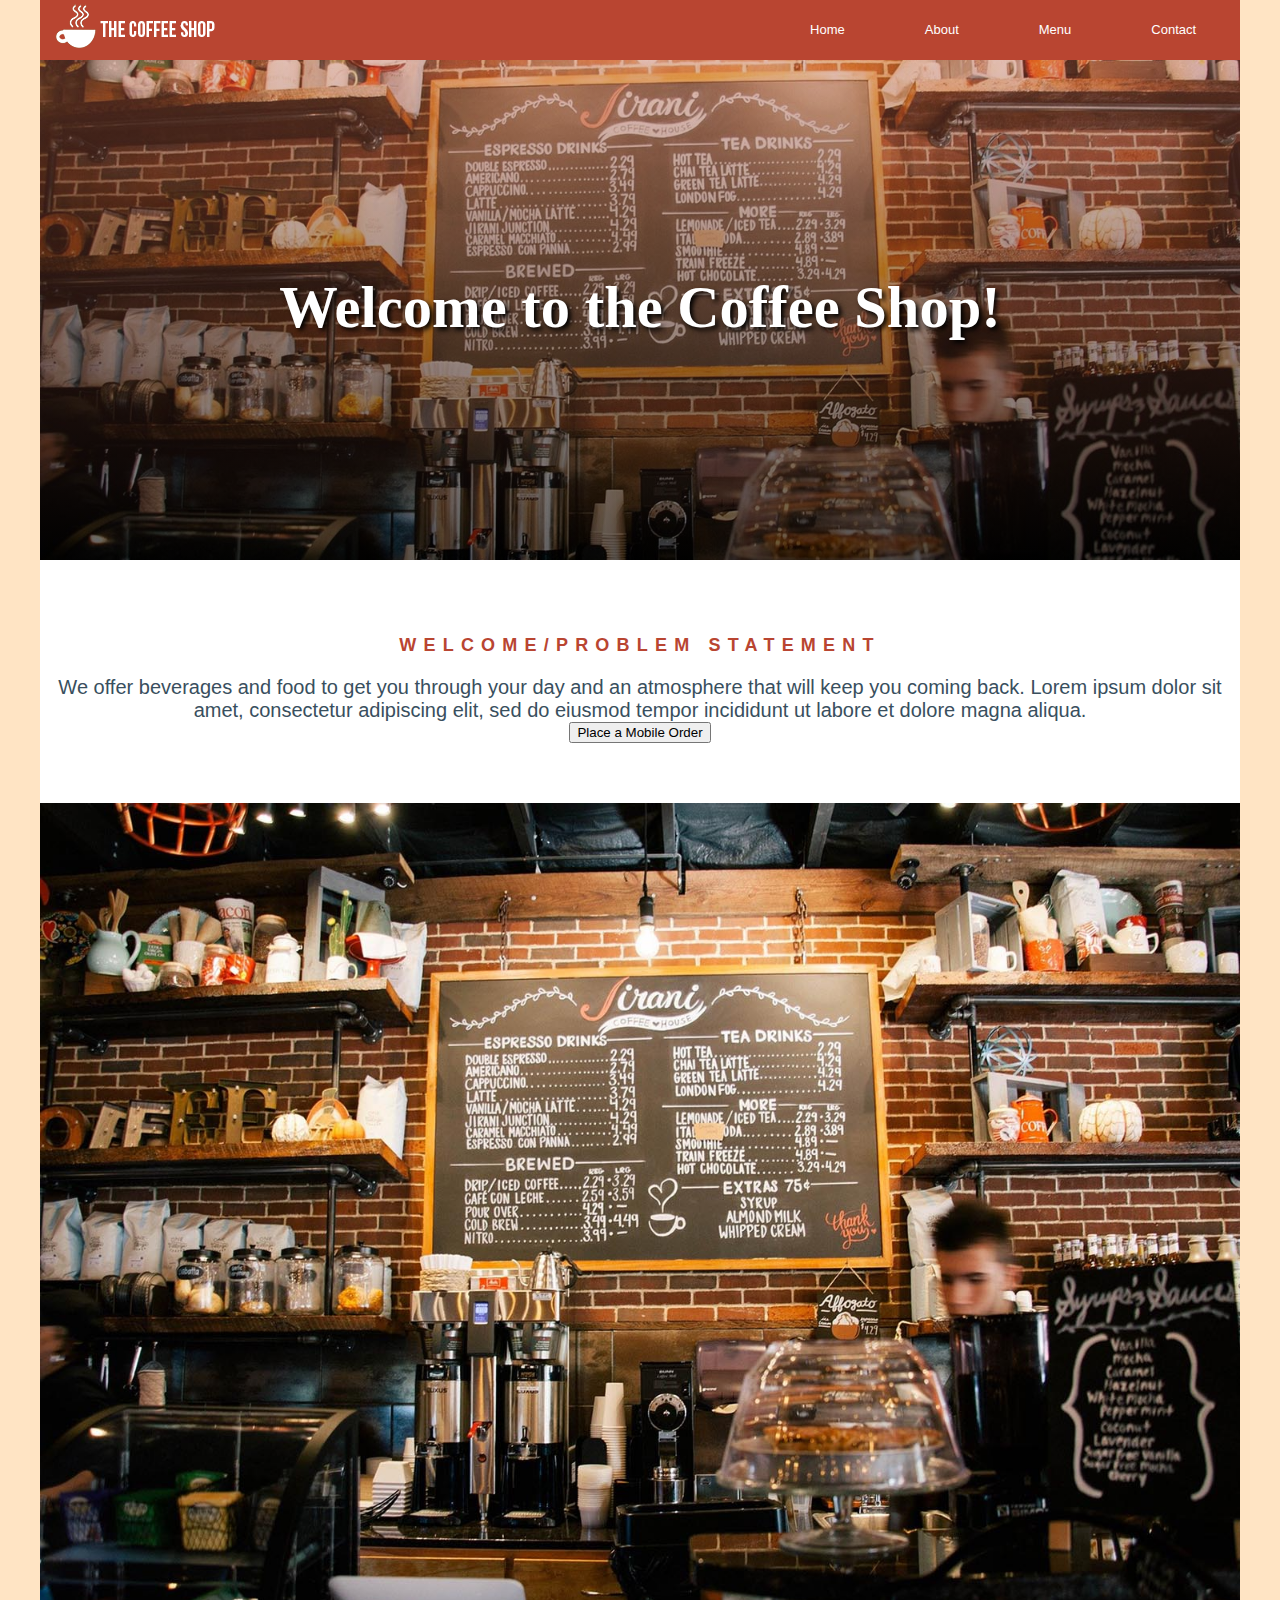
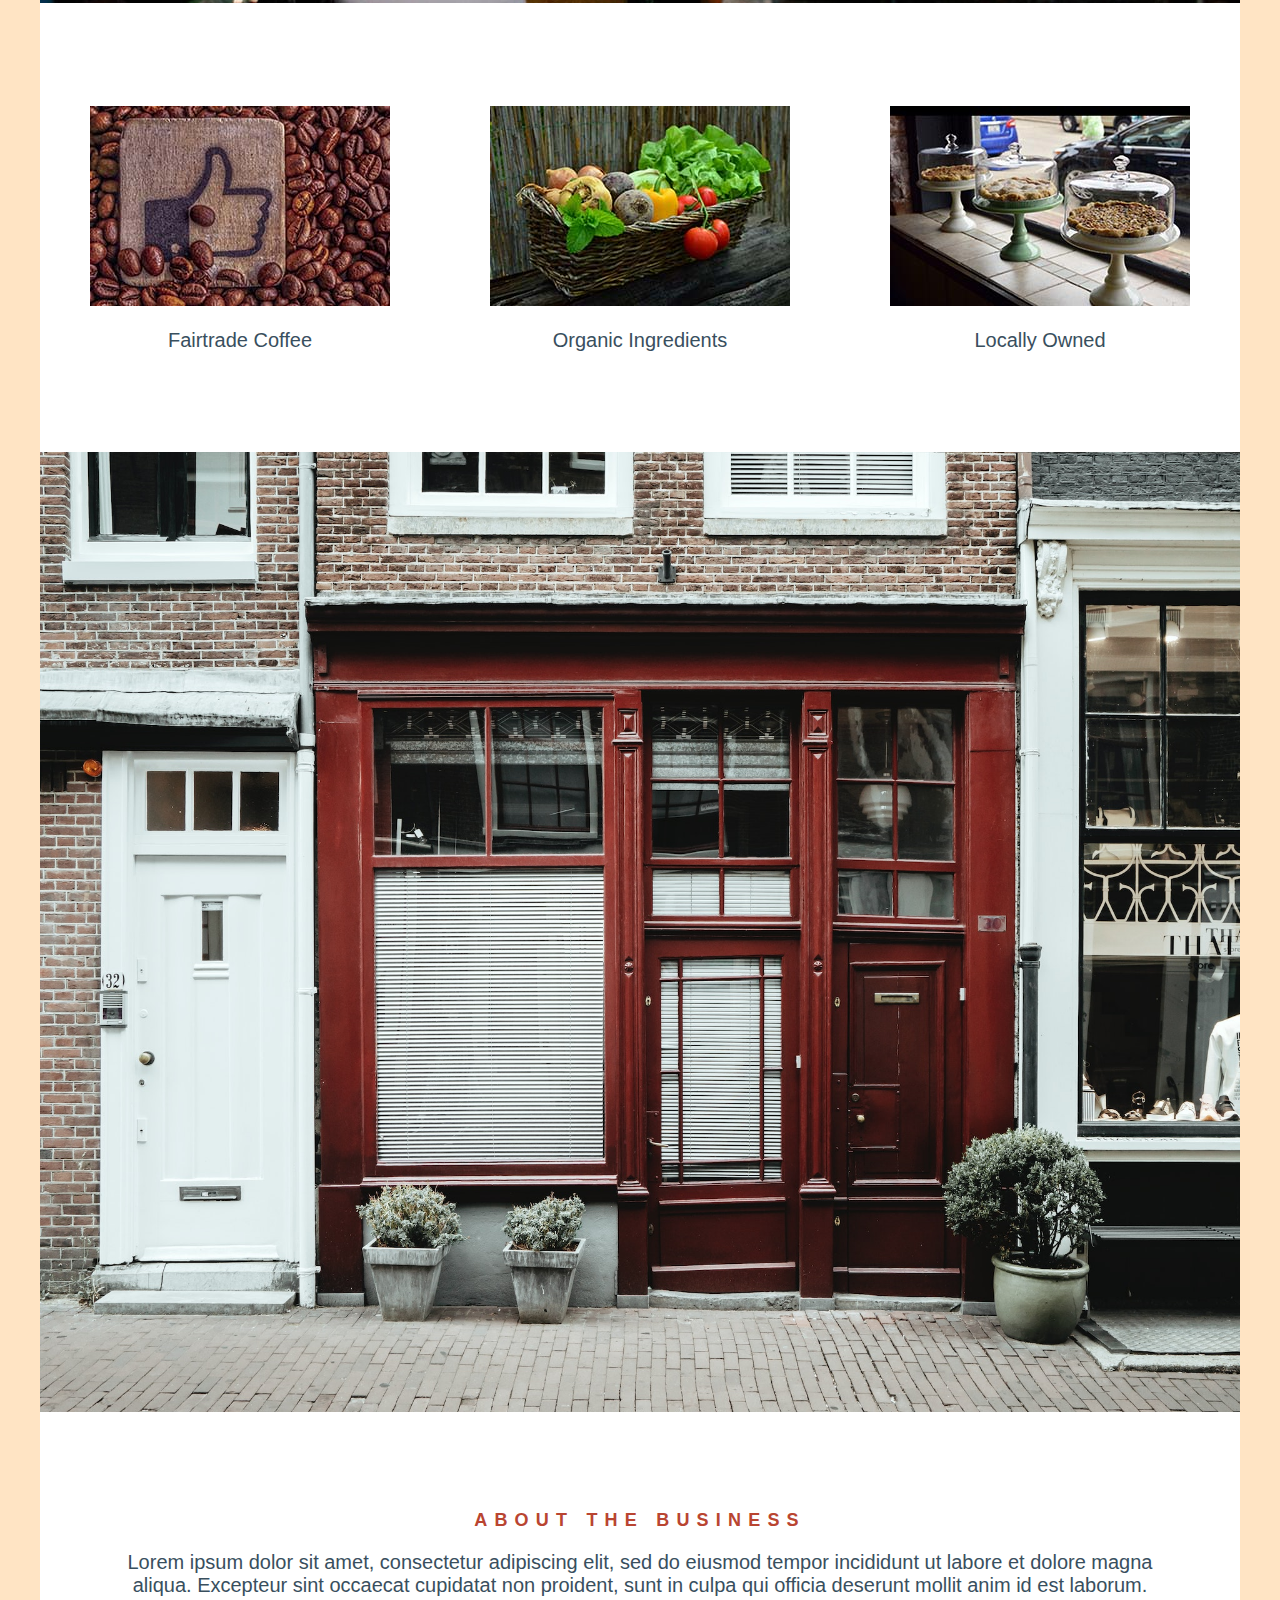
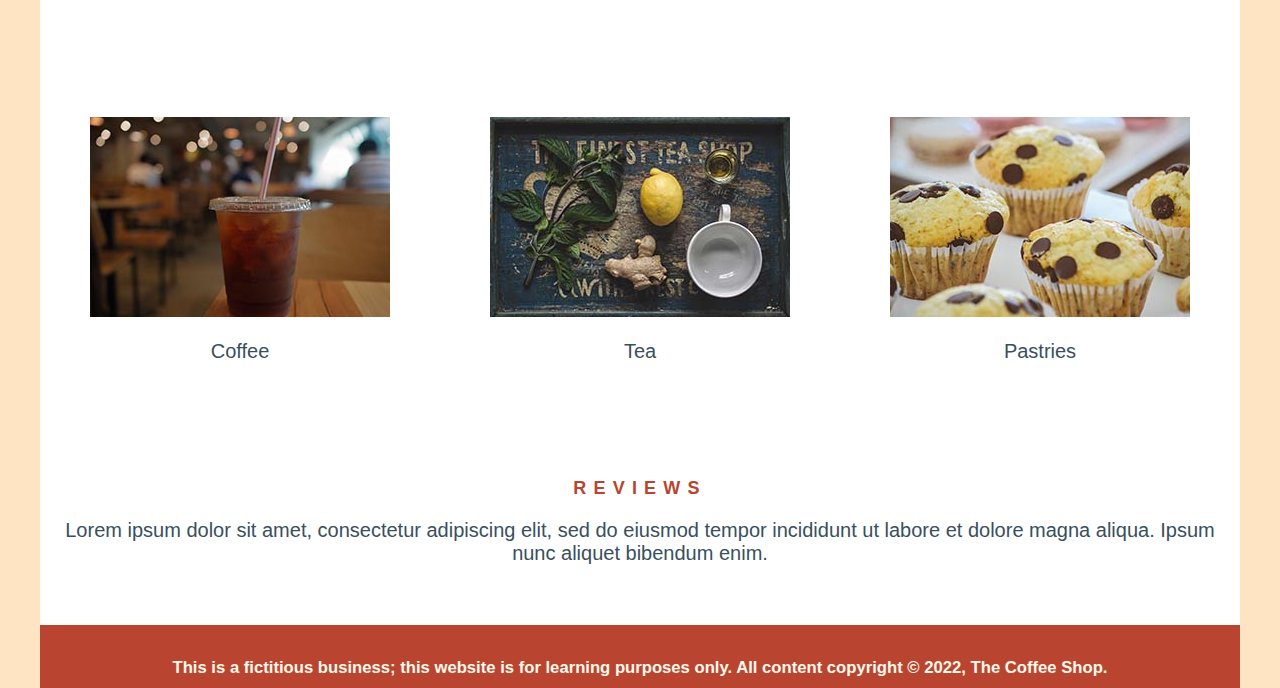
<file: index.html>
<!DOCTYPE html>
<html lang="en">

<head>
    <meta charset="UTF-8">
    <meta http-equiv="X-UA-Compatible" content="IE=edge">
    <meta name="viewport" content="width=device-width, initial-scale=1.0">
    <title>The Coffee Shop</title>
    <link rel="stylesheet" href="stylesheet.css">
</head>

<!--add navigation within a header-->

<body>
    <header>
        <nav>
            <ul class="main_nav">
                <li class="logo"><img src="images/coffee_shop_logo.png" alt="The Coffee Shop"></li>
                <li><a href="index.html">Home</a></li>
                <li><a href="about.html">About</a></li>
                <li><a href="menu/menu.html">Menu</a></li>
                <li><a href="contact.html">Contact</a></li>
            </ul>

            <div class="hero_image">
                <h1 class="hero_header">Welcome to the Coffee Shop!</h1>
            </div>


        </nav>


    </header>

    <main>

        <div id="container">
            <!--problem statement-->

            <div id="problem">
                <h2 class="header">Welcome/Problem Statement</h2>
                <p>We offer beverages and food to get you through your day and an atmosphere that will keep you coming back. Lorem ipsum dolor sit amet, consectetur adipiscing elit, sed do eiusmod tempor incididunt ut labore et dolore magna aliqua.
                </p>
                <button>Place a Mobile Order</button>
            </div>

            <div id="img1">
                <img src="images/coffee_shop.jpg" alt="The Coffee Shop">
            </div>

            <!--highlights about business-->

            <div id="hlight1">
                <img src="images/fairtrade.jpg" alt="fairtrade coffee">
                <p>Fairtrade Coffee</p>
            </div>

            <div id="hlight2">
                <img src="images/organic.jpg" alt="produce in a basket">
                <p>Organic Ingredients</p>
            </div>

            <div id="hlight3">
                <img src="images/local.jpg" alt="pies in a window">
                <p>Locally Owned</p>
            </div>

            <!--about the business-->

            
            <div id="img2">
                <img src="images/shop.jpg" alt="coffee shop">
            </div>

            

            <div id="about">
                <h2 class="header">About the Business</h2>
                <p>Lorem ipsum dolor sit amet, consectetur adipiscing elit, sed do eiusmod tempor incididunt ut labore et dolore magna aliqua. Excepteur sint occaecat cupidatat non proident, sunt in culpa qui officia deserunt mollit anim id est laborum.</p>
                
            </div>


            <!--products-->
            
            <div id="product1">
                
                <img src="images/icedcoffee.jpg" alt="Iced Coffee">
                <p>Coffee</p>
            </div>

            <div id="product2">
                <img src="images/tea.jpg" alt="Tea">
                <p>Tea</p>
            </div>

            <div id="product3">
                <img src="images/muffin.jpg" alt="Muffins">
                <p>Pastries</p>
            </div>

            <!--reviews-->

            <div id="review">
                <h2 class="">Reviews</h2>
                <p>Lorem ipsum dolor sit amet, consectetur adipiscing elit, sed do eiusmod tempor incididunt ut labore et dolore magna aliqua. Ipsum nunc aliquet bibendum enim.</p>
            </div>
        </div>

    </main>

    <!--add footer and header on all pages.-->
    <footer>
        <p><small>This is a fictitious business; this website is for learning purposes only. All content copyright
                &copy; 2022, The Coffee Shop.</small></p>
    </footer>













</body>

</html>
</file>
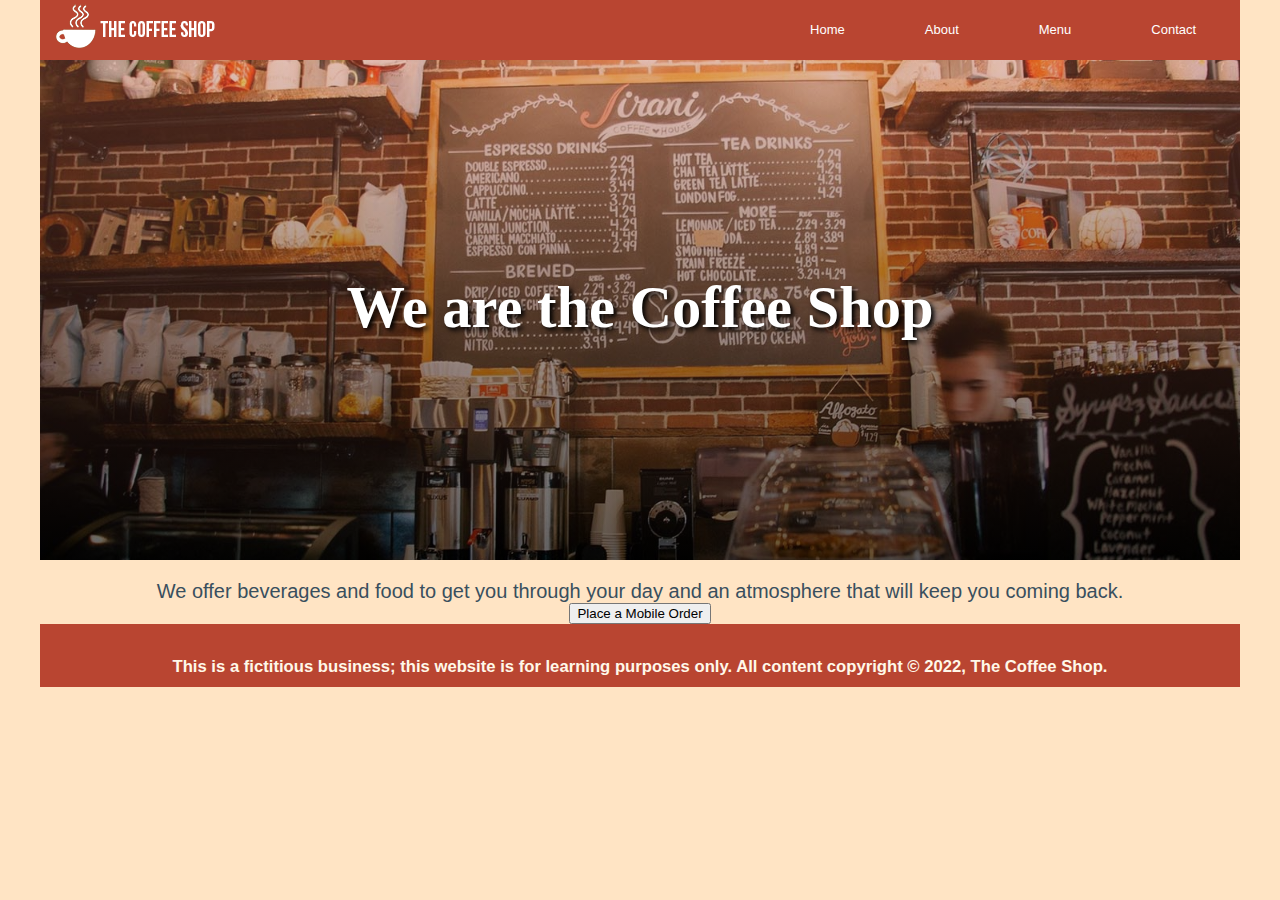
<file: about.html>
<!DOCTYPE html>
<html lang="en">
<head>
    <meta charset="UTF-8">
    <meta http-equiv="X-UA-Compatible" content="IE=edge">
    <meta name="viewport" content="width=device-width, initial-scale=1.0">
    <title>About</title>
    <link rel="stylesheet" href="stylesheet.css">
</head>
<body>
    <header>
        <nav>
            <ul class="main_nav">
                <li class="logo"><img src="images/coffee_shop_logo.png" alt="The Coffee Shop"></li>
                <li><a href="index.html">Home</a></li>
                <li><a href="about.html">About</a></li>
                <li><a href="menu/menu.html">Menu</a></li>
                <li><a href="contact.html">Contact</a></li>
            </ul>
            
            <div class="hero_image">
                <h1 class="hero_header">We are the Coffee Shop</h1>
            </div>
            <p>We offer beverages and food to get you through your day and an atmosphere that will keep you coming back.</p>
            <button>Place a Mobile Order</button>
        </nav>
    </header>

    <footer>
        <p><small>This is a fictitious business; this website is for learning purposes only. All content copyright &copy; 2022, The Coffee Shop.</small></p>
    </footer>
    
</body>
</html>
</file>
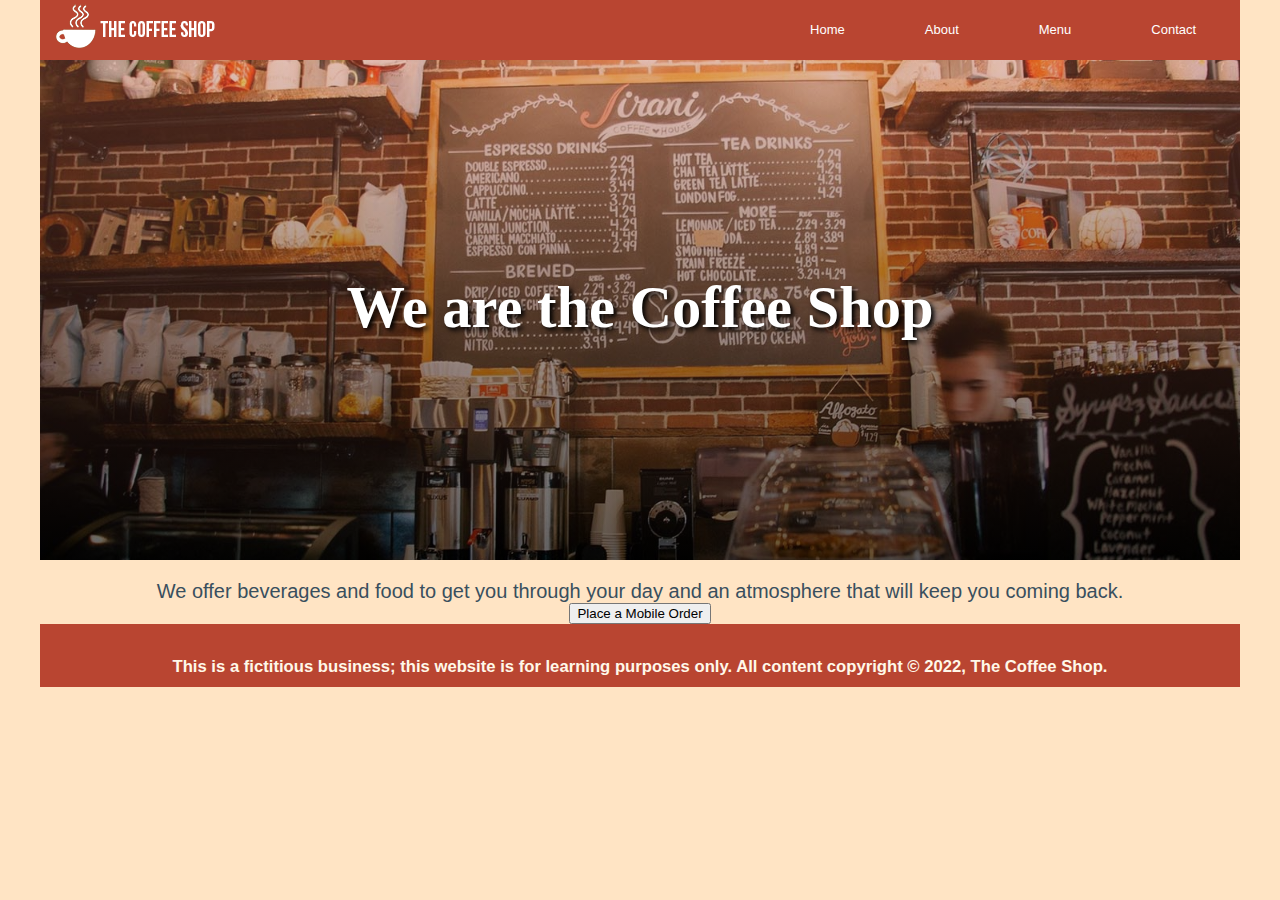
<file: contact.html>
<!DOCTYPE html>
<html lang="en">
<head>
    <meta charset="UTF-8">
    <meta http-equiv="X-UA-Compatible" content="IE=edge">
    <meta name="viewport" content="width=device-width, initial-scale=1.0">
    <title>Contact</title>
    <link rel="stylesheet" href="stylesheet.css">
</head>
<body>
    <header>
        <nav>
            <ul class="main_nav">
                <li class="logo"><img src="images/coffee_shop_logo.png" alt="The Coffee Shop"></li>
                <li><a href="index.html">Home</a></li>
                <li><a href="about.html">About</a></li>
                <li><a href="menu/menu.html">Menu</a></li>
                <li><a href="contact.html">Contact</a></li>
            </ul>
            
            <div class="hero_image">
                <h1 class="hero_header">We are the Coffee Shop</h1>
            </div>

            <p>We offer beverages and food to get you through your day and an atmosphere that will keep you coming back.</p>
            <button>Place a Mobile Order</button>
        </nav>
    </header>

    <!-----contact form
    <main>
        <form method="post">
            First Name: <input type="text" name="firstname"><br>
            Last Name: <input type="text" name="lastname">
            Email: <input type="email" name="email" required><br>
            
            What event are you looking to cater?<br>
           
            <select name="program" size="4">
                <option value="wedding">Wedding</option>
                <option value="grad">Graduation</option>
                <option value="bday">Birthday</option>
                <option value="family">Family Party</option>
            </select><br>

            <input type="submit" value="Submit">
            <input type="reset">
        </form>
    </main>
    ----->




    <footer>
        <p><small>This is a fictitious business; this website is for learning purposes only. All content copyright &copy; 2022, The Coffee Shop.</small></p>
    </footer>
</body>
</html>
</file>
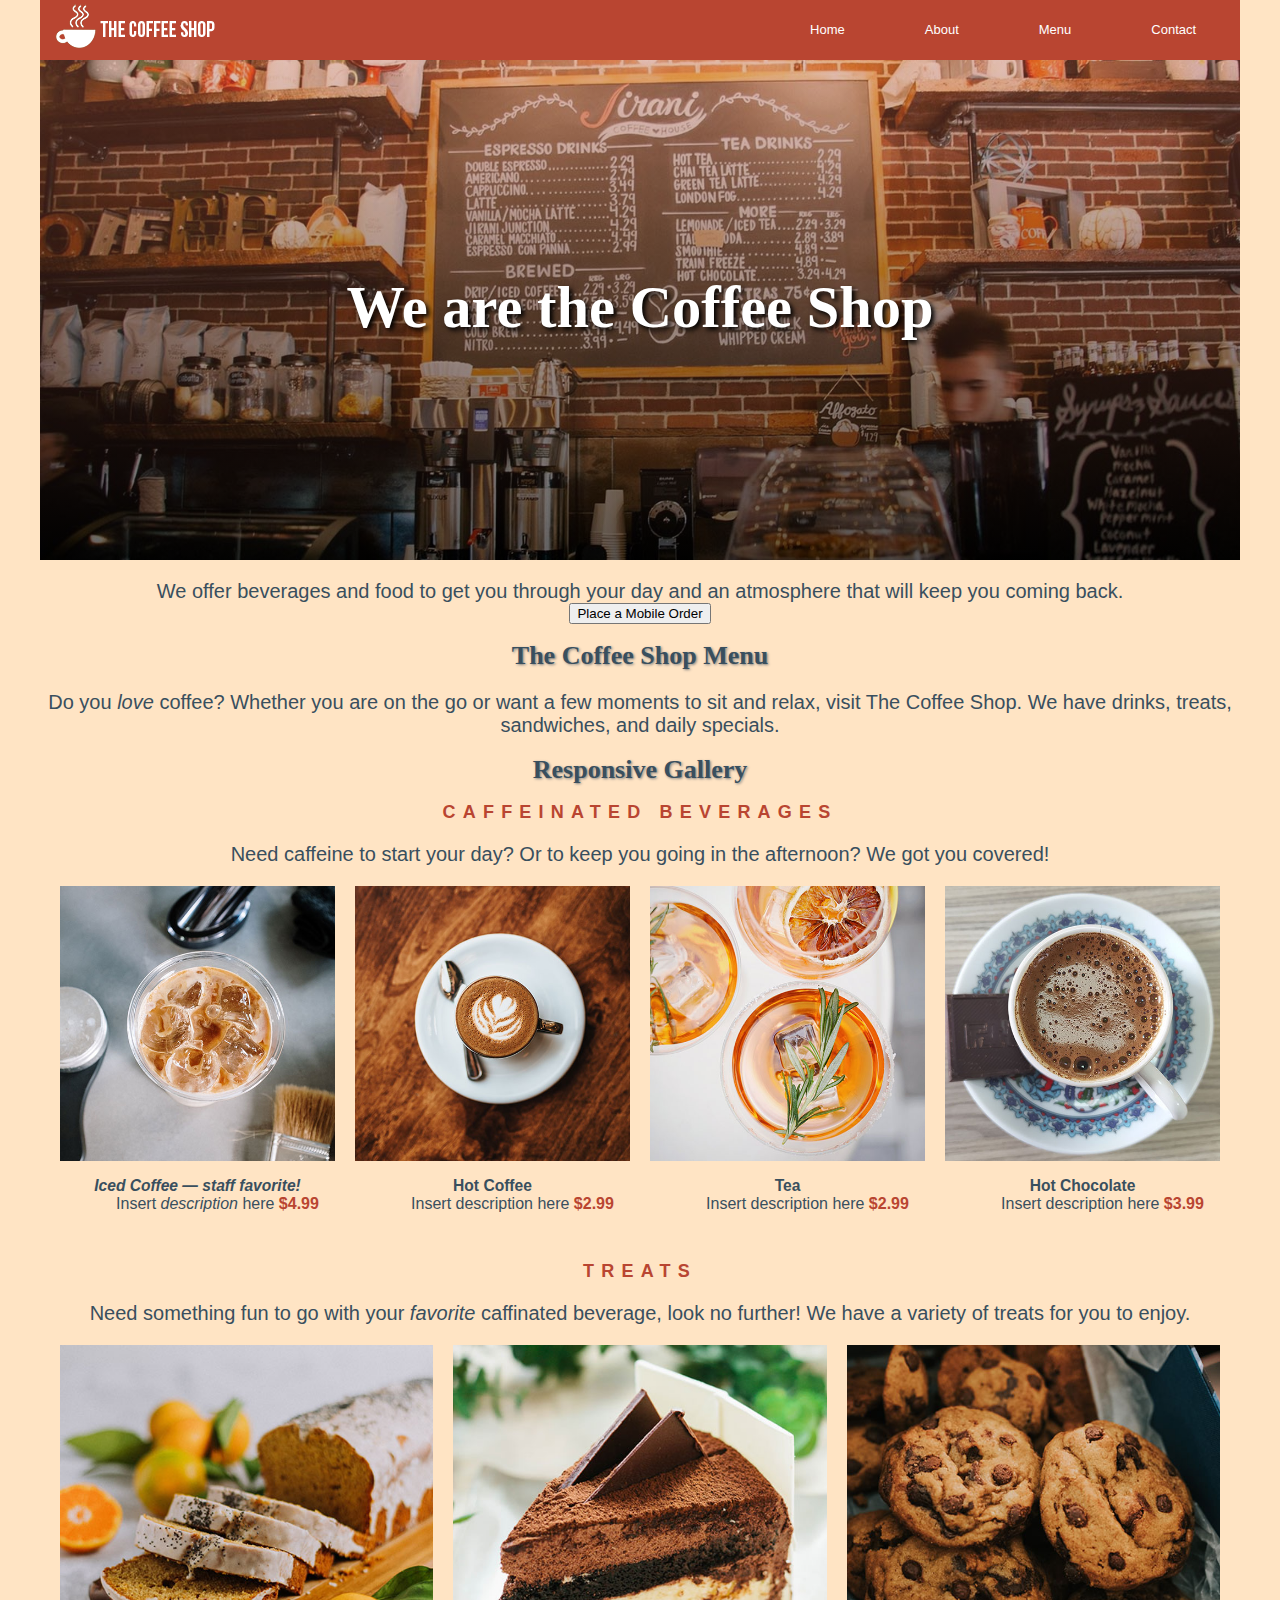
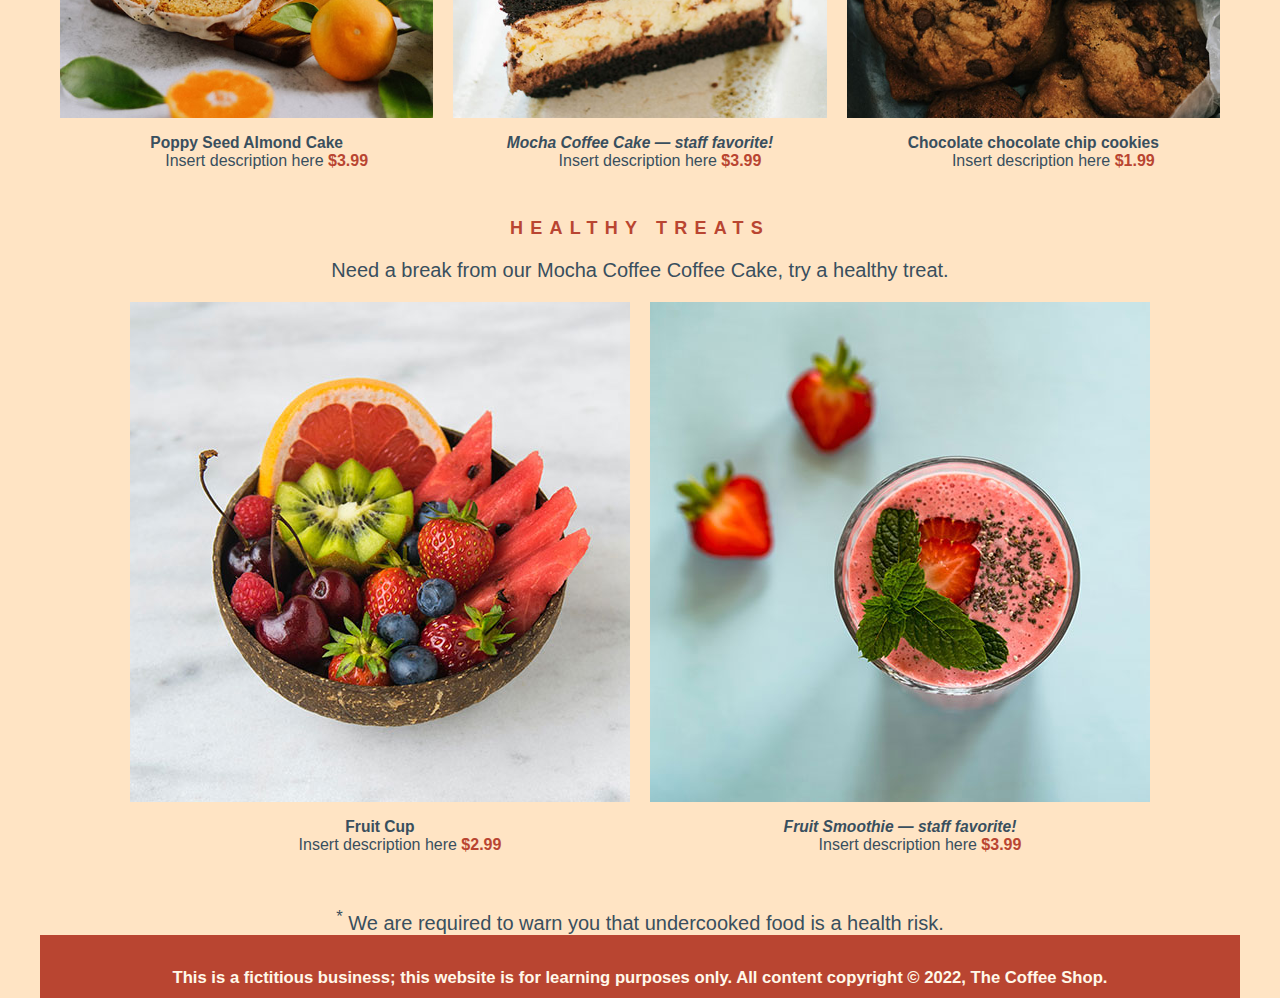
<file: menu/menu.html>
<!DOCTYPE html>
<html lang="en">

<head>
    <meta charset="utf-8">
    <title>Menu</title>
    <link rel="stylesheet" href="../stylesheet.css">
</head>

<body>
    <header>
        <nav>
            <ul class="main_nav">
                <li class="logo"><img src="../images/coffee_shop_logo.png" alt="The Coffee Shop"></li>
                <li><a href="../index.html">Home</a></li>
                <li><a href="../about.html">About</a></li>
                <li><a href="menu.html">Menu</a></li>
                <li><a href="../contact.html">Contact</a></li>
            </ul>

            <div class="hero_image">
                <h1 class="hero_header">We are the Coffee Shop</h1>
            </div>

            <p>We offer beverages and food to get you through your day and an atmosphere that will keep you coming back.
            </p>
            <button>Place a Mobile Order</button>
        </nav>
    </header>

    <main>
        <div id="intro">
            <h1>
                The Coffee Shop Menu</h1>

            <p>Do you <em>love</em> coffee? Whether you are on the go or want a few moments to sit and relax, visit The
                Coffee Shop.
                We have drinks, treats, sandwiches, and daily specials.</p>
        </div>

        <!--responsive gallery-->
        <h1 class="title">Responsive Gallery</h1>
        <div id="menu">
            <h2>Caffeinated Beverages</h2>
            <p>Need caffeine to start your day? Or to keep you going in the afternoon? We got you covered!</p>

            <!--drinks-->

            <div id="drinks">
                <div class="iced-coffee"><img src="../images/menu/iced_coffee.jpg" alt="iced coffee">
                    <dl>
                        <dt class="favorite">Iced Coffee &mdash; <strong>staff favorite!</strong> </dt>
                        <dd>Insert <em>description</em> here <span class="price">$4.99</span></dd>
                    </dl>

                </div>

                <div class="hot-coffee"><img src="../images/menu/hot_coffee.jpg" alt="hot coffee">
                    <dl>
                        <dt>Hot Coffee</dt>
                        <dd>Insert description here <span class="price">$2.99</span>
                        </dd>
                    </dl>
                </div>

                <div class="tea"><img src="../images/menu/tea.jpg" alt="tea">
                    <dl>
                        <dt>Tea</dt>
                        <dd>Insert description here <span class="price">$2.99</span></dd>
                    </dl>
                </div>

                <div class="hot-chocolate"><img src="../images/menu/hot_chocolate.jpg" alt="hot chocolate">
                    <dl>
                        <dt>Hot Chocolate</dt>
                        <dd>Insert description here <span class="price">$3.99</span></dd>
                    </dl>
                </div>

            </div>

            <!--treats-->

            <h2> Treats</h2>
            <p>Need something fun to go with your <em>favorite</em> caffinated beverage, look no further! We have a
                variety
                of treats for you to enjoy.</p>

            <div id="treats">
                <!--poppy seed-->

                <div class="poppy-seed"><img src="../images/menu/poppy_seed_almond_cake.jpg"
                        alt="poppy seed almond cake">
                    <dl>
                        <dt>Poppy Seed Almond Cake</dt>
                        <dd>Insert description here <span class="price">$3.99</span></dd>
                    </dl>
                </div>

                <!--coffee cake-->

                <div class="coffee-cake"><img src="../images/menu/coffee_cake.jpg" alt="mocha coffee cake">
                    <dl>
                        <dt class="favorite">Mocha Coffee Cake &mdash; <strong>staff favorite!</strong>
                        </dt>
                        <dd>Insert description here <span class="price">$3.99</span></dd>
                    </dl>
                </div>

                <!--chocolate chip cookies-->

                <div class="chocolate-chip"><img src="../images/menu/cookies.jpg" alt="chocolate chip cookies">
                    <dl>
                        <dt>Chocolate chocolate chip cookies</dt>
                        <dd>Insert description here <span class="price">$1.99</span></dd>
                    </dl>
                </div>

            </div>

            <!--healthy items-->

            <h2>Healthy Treats</h2>
            <p>Need a break from our Mocha Coffee Coffee Cake, try a healthy treat.</p>

            <div id="healthy">

                <div class="fruit-cup"><img src="../images/menu/fruit_cup.jpg" alt="fruit cup">
                    <dl>
                        <dt>Fruit Cup</dt>
                        <dd>Insert description here <span class="price">$2.99</span></dd>
                    </dl>
                </div>

                <div class="smoothie"><img src="../images/menu/fruit_smoothie.jpg" alt="fruit smoothie">
                    <dl>
                        <dt class="favorite">Fruit Smoothie &mdash; <strong>staff favorite!</strong></dt>
                        <dd>Insert description here <span class="price">$3.99</span></dd>
                    </dl>
                </div>

            </div>
        </div>



        <p class="warning"><sup>*</sup> We are required to warn you that undercooked food is a health risk.</p>
    </main>

    <footer>
        <p><small>This is a fictitious business; this website is for learning purposes only. All content copyright
                &copy; 2022, The Coffee Shop.</small></p>
    </footer>


</body>

</html>
</file>
<file: stylesheet.css>
@charset "utf-8";

/* colors
blue #394F5E (57, 79, 94)
dark orange #B94531 (185, 69, 49)
cream #FFF8e9 (255, 248, 233)
*/

html {
    box-sizing: border-box;
}


* {
    box-sizing: inherit;
}

body {
    font-family: Arial, Helvetica, sans-serif;
    font-size: small;
    text-align: center;
    color: #394F5E;
    background-color: bisque;
    margin: 0;
}

/*-----nav styles-----*/

.main_nav {
    display: flex;
    align-items: center;
    list-style: none;
    background-color: #B94531;
    padding: .3em;
    margin: 0 auto;
    max-width: 1200px;
}

.main_nav a{
    color: white;
    padding: 60px 40px;
    text-decoration: none;
}

.main_nav a:hover {
    background-color: white;
    color: #394F5E;
}

/*-----hero image/header-----*/

.hero_image {
    background-image: linear-gradient(rgba(184, 95, 71, 0.4), rgba(0,0,0,0.6)), url(images/coffee_shop.jpg);
    height: 500px;
    background-position: center;
    background-repeat: no-repeat;
    background-size: cover;
    position: relative;
    display: grid;
    place-items: center;
    margin: 0 auto;
    max-width: 1200px;
}

.hero_header {
    text-align: center;
    position: absolute;
    color: white;
    top: 35%;
    text-shadow: .05em .05em .1em black;
    font-size: 4.5em;
    


}

/*-----grid index page-----*/
/*container- set display to grid*/
#container {
    display: grid;
    grid-template-columns: 1fr 1fr 1fr ;
    grid-template-rows: auto auto auto auto auto auto;
    grid-template-areas: 
    "problem    problem     problem"
    "img1       img1        img1"
    "hlight1    hlight2     hlight3"
    "img2       img2        img2"
    "about      about       about"
    "product1   product2    product3"
    "review     review      review";
    background-color: white;
    margin: 0 auto;
    max-width: 1200px;
}
/* name each grid item to use in grid-template-areas*/

#problem {
    grid-area: problem;
    object-fit: cover;
}

#img1 {
    grid-area: img1;
    object-fit: cover;
    
}

#img2 {
    grid-area: img2;
    object-fit: cover;
    
}

#hlight1 {
    grid-area: hlight1;
    object-fit: cover;
}

#hlight2 {
    grid-area: hlight2;
    object-fit: cover;
}

#hlight3 {
    grid-area: hlight3;
    object-fit: cover;
}

#about {
    grid-area: about;
    object-fit: cover;
}

#product1 {
    grid-area: product1;
    object-fit: cover;
}

#product2 {
    grid-area: product2;
    object-fit: cover;
}

#product3 {
    grid-area: product3;
    object-fit: cover;
}

#review {
    grid-area: review;
    object-fit: cover;
}

/*-----adding style to the grid-----*/

#problem, #review {
    margin: 0px 15px 0px 15px;
    padding: 60px 0px 60px 0px
}

#hlight1, #hlight2, #hlight3 {
    margin: 20px;
}

#product1, #product2, #product3 {
    margin: 40px;
}

#about {
    margin: 80px;
}

#img1 {
    padding: 0px 0px 80px 0px;
}

#img2 {
    padding-top: 80px;

}
/*-----images-----*/

img {
    max-width: 100%;
    margin: 0;
}

/*-----footer-----*/

footer {
    background-color: #B94531;
    color: rgb(255, 248, 233);
    text-align: center;
    font-weight: bold;
    padding: 10px;
    margin: 0 auto;
    max-width: 1200px;
}



/* to push logo to the left, make sure the logo is at the bottom of the list, then change the li.logo margin left to auto */
li.logo {
    margin-right: auto;
}

h1 {
    font: bold 2em Times, serif; 
    color: #394F5E;
    text-shadow: .05em .05em .1em gray;
}

h2 {
    font-size: large;
    text-transform: uppercase;
    color: #B94531;
    letter-spacing: .4em;
    
}

dt {
    font-weight: bold;
    color: #394F5E;
    font-size: larger;
}

dd {
    font-size: medium;
    text-align: center;
}

p {
    font-size: 20px;
    margin: 0 auto;
    max-width: 1200px;
    margin-top: 20px;
}

/*-----menu styles-----*/


.price {
    color: #B94531;
    font-weight: bold;
}

.favorite {
    color: #394F5E;
    font-style: italic;
    
}


/*-----responsive grid gallery on menu page-----*/
.menu {
    display: flex;
    flex-wrap: wrap;
    justify-content: center;
    background-color: white;
    margin: 0 auto;
    max-width: 1200px;
    
}


#drinks {
    display: flex;
    flex-direction: row;
    flex-wrap: nowrap;
    justify-content: center;
    align-items: stretch;
    margin: 20px;
    column-gap: 20px;
    margin: 0 auto;
    max-width: 1200px;
    padding: 20px;
    

}

#treats {
    display: flex;
    flex-direction: row;
    flex-wrap: nowrap;
    justify-content: center;
    align-items: stretch;
    margin: 20px;
    column-gap: 20px;
    margin: 0 auto;
    max-width: 1200px;
    padding: 20px;


}

#healthy {
    display: flex;
    flex-direction: row;
    flex-wrap: nowrap;
    justify-content: center;
    margin: 20px;
    column-gap: 20px;
    margin: 0 auto;
    max-width: 1200px;
    padding: 20px;

}

/*-----media query-----*/

/*-----for tablet-----*/
@media screen and (max-width: 800px) {
    #container {
        display: grid;
        grid-template-columns: 1fr 1fr ;
        grid-template-rows: repeat(9, auto);
        grid-template-areas: 
        "problem    problem"
        "img1       img1"
        "hlight1    hlight1"
        "hlight2    hlight3"
        "img2       img2"
        "about      about"
        "product1   product1"
        "product2   product3"
        "review     review";
        background-color: white;
        justify-items: center;
        margin: 0 auto;
        max-width: 1000px;
    }

    /*-----nav-----*/

    .main_nav a {
        padding: 60px 20px;
    }

    /*-----text size increase-----*/

    body {
        font-size: 20px;
    }

    /*-----margin for problem-----*/

    #problem {
        margin: 0px 150px 0px 150px;
    }
    

    /*-----hero image text center-----*/

    .hero_header {
        text-align: center;
        top: 50px;
    }


}

/*-----phone-----*/

@media screen and (max-width: 600px) {
    #container {
        display: grid;
        grid-template-columns: 1fr;
        grid-template-rows: repeat(11, auto);
        grid-template-areas: 
        "problem"
        "img1"
        "hlight1"    
        "hlight2"
        "hlight3"
        "img2"
        "about"
        "product1"   
        "product2"
        "product3"
        "review";
        background-color: white;
        justify-items: center;
        margin: 0 auto;
        max-width: 1000px;
    }

    /*-----text size increase-----*/

    body {
        font-size: 16px;
    }

    /*-----nav-----*/
    .main_nav {
        padding: .3em;
        font-size: 16px;
    }

    .main_nav a {
        padding: 60px 20px;
    }

    /*-----margin for problem-----*/

    #problem {
        margin: 0px 50px 0px 50px;
    }

    /*-----hero image text center-----*/

    .hero_header {
        text-align: center;
        top: 80px;
    }
}
</file>
